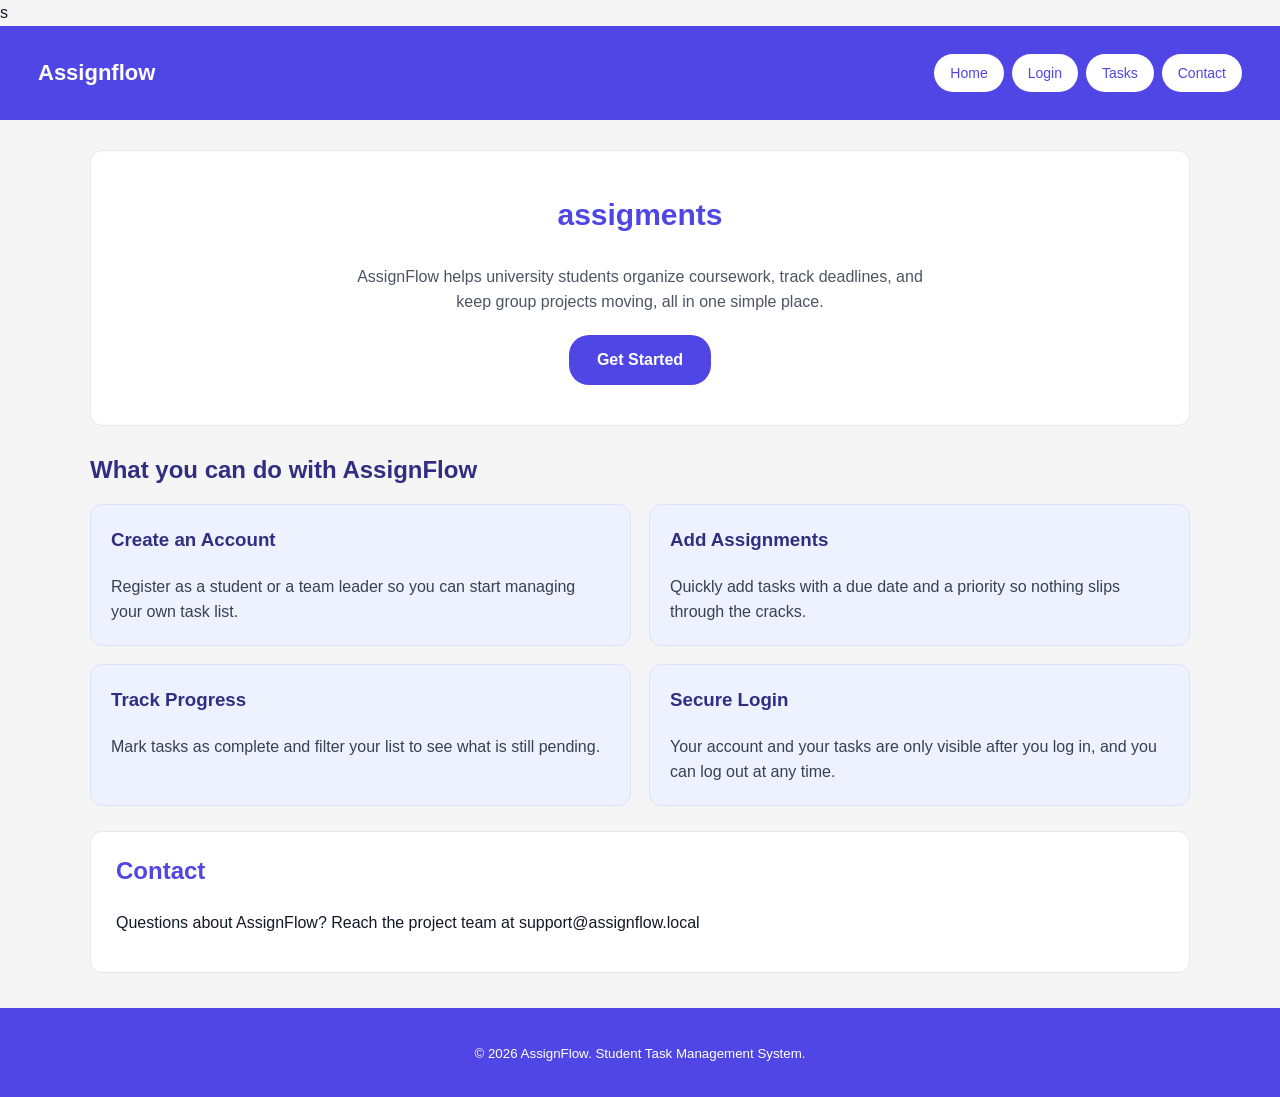
<file: index.html>
<!doctype html>
<html lang="en">
  <head>
    <meta charset="UTF-8" />
    <meta name="viewport" content="width=device-width, initial-scale=1.0" />
    <title>Assign | Student Task Manager</title>

    <link rel="stylesheet" href="CSS/main.css" />s
    <link rel="stylesheet" href="CSS/layout.css" />
    <link rel="stylesheet" href="CSS/forms.css" />
    <link rel="stylesheet" href="CSS/home.css" />
    <link rel="stylesheet" href="CSS/responsive.css" />
  </head>
  <body>
    <header class="site-header">
      <h1>Assignflow</h1>
      <nav>
        <a href="index.html">Home</a>
        <a href="Pages/auth.html">Login</a>
        <a href="Pages/dashboard.html">Tasks</a>
        <a href="#contact">Contact</a>
      </nav>
    </header>

    <main class="home-page">
      <section class="hero">
        <h2>assigments </h2>
        <p>
          AssignFlow helps university students organize coursework, track
          deadlines, and keep group projects moving, all in one simple place.
        </p>
        <a class="cta-button" href="Pages/auth.html">Get Started</a>
      </section>

      <section class="features">
        <h2>What you can do with AssignFlow</h2>

        <div class="feature-grid">
          <article class="feature-card">
            <h3>Create an Account</h3>
            <p>
              Register as a student or a team leader so you can start managing
              your own task list.
            </p>
          </article>

          <article class="feature-card">
            <h3>Add Assignments</h3>
            <p>
              Quickly add tasks with a due date and a priority so nothing slips
              through the cracks.
            </p>
          </article>

          <article class="feature-card">
            <h3>Track Progress</h3>
            <p>
              Mark tasks as complete and filter your list to see what is still
              pending.
            </p>
          </article>

          <article class="feature-card">
            <h3>Secure Login</h3>
            <p>
              Your account and your tasks are only visible after you log in, and
              you can log out at any time.
            </p>
          </article>
        </div>
      </section>

      <section id="contact" class="contact">
        <h2>Contact</h2>
        <p>
          Questions about AssignFlow? Reach the project team at
          support@assignflow.local
        </p>
      </section>
    </main>

    <footer>
      <p>
        <small>&copy; 2026 AssignFlow. Student Task Management System.</small>
      </p>  
      </nav> 
    </footer>
  </body>
</html>
</file>
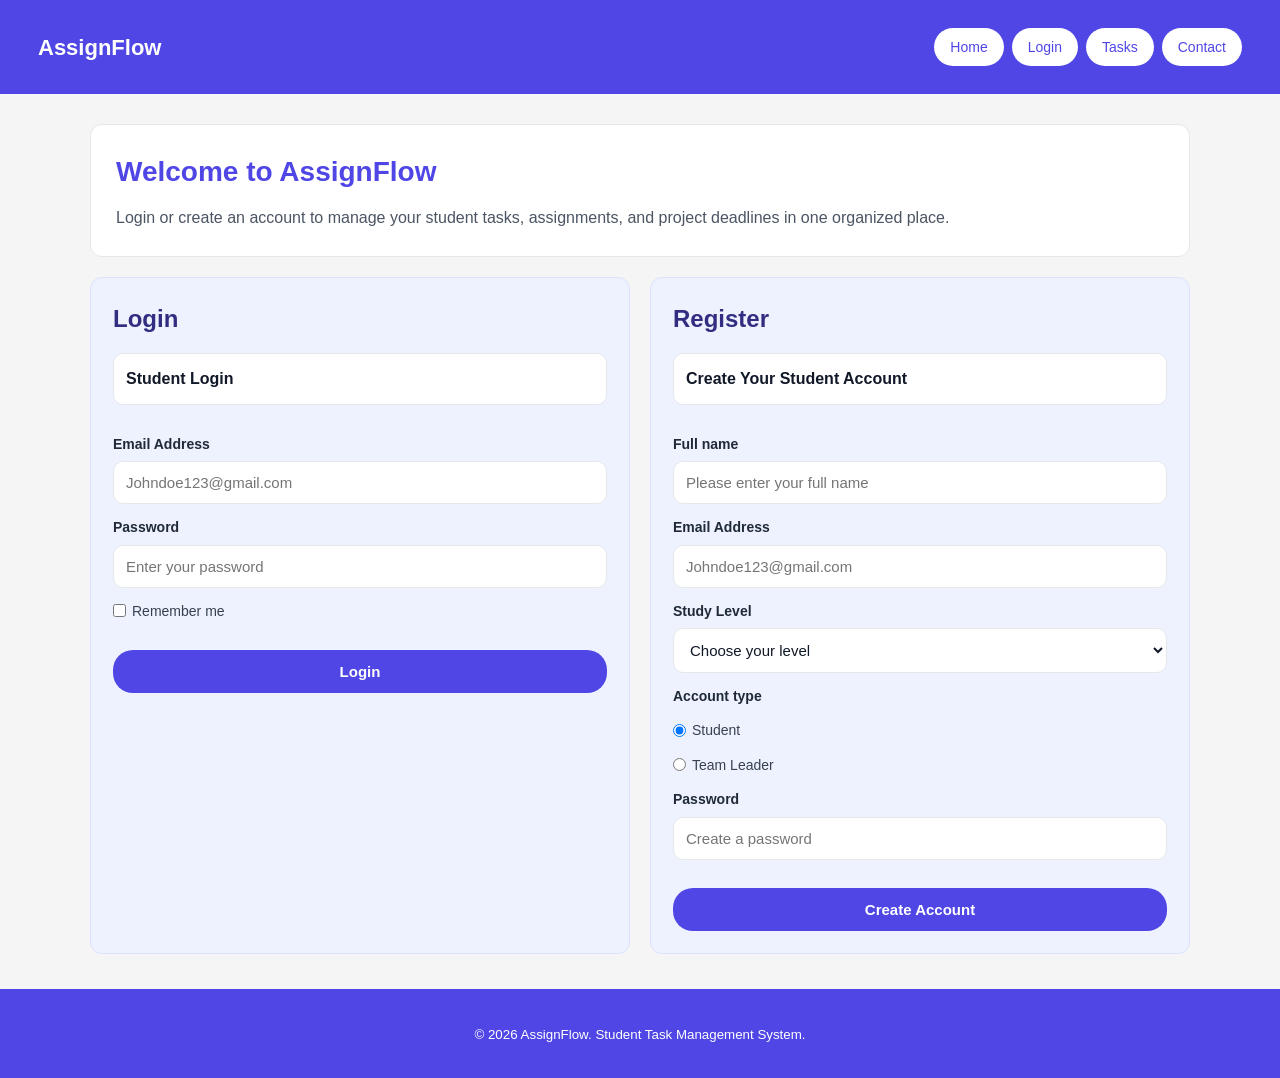
<file: Pages/auth.html>
<!doctype html>
<html lang="en">
  <head>
    <meta charset="UTF-8" />
    <meta name="viewport" content="width=device-width, initial-scale=1.0" />
    <title>Login & Register | AssignFlow</title>

    <link rel="stylesheet" href="../CSS/main.css" />
    <link rel="stylesheet" href="../CSS/layout.css" />
    <link rel="stylesheet" href="../CSS/forms.css" />
    <link rel="stylesheet" href="../CSS/responsive.css" />
  </head>
  <body>
    <header class="site-header">
      <h1>AssignFlow</h1>
      <nav>
        <a href="../index.html">Home</a>
        <a href="auth.html">Login</a>
        <a href="dashboard.html">Tasks</a>
        <a href="../index.html#contact">Contact</a>

        



      </nav>
    </header>

    <main class="auth-page">
      <section class="auth-intro">
        <h2>Welcome to AssignFlow</h2>
        <p>
          Login or create an account to manage your student tasks,
          assignments, and project deadlines in one organized place.
        </p>
      </section>

      


          <section class="auth-container">
        <article class="auth-card">
          <h2>Login</h2>


          <!-- Use case: Student Login -->
          <form id="login-form">
            <fieldset>
              <legend>Student Login</legend>
              <label for="login-email">Email Address</label>
              <input
                type="email"
                id="login-email"
                name="login-email"
                placeholder="Johndoe123@gmail.com"
                required
              />

              <label for="login-password">Password</label>
              <input
                type="password"
                id="login-password"
                name="login-password"
                placeholder="Enter your password"
                required
              />

              <label class="checkbox-row">
                <input type="checkbox" id="remember-me" name="remember" />
                Remember me
              </label>

              <p id="login-message" class="form-message"></p>

              <button type="submit">Login</button>
            </fieldset>
          </form>
        </article>

        <article class="auth-card">
          <h2>Register</h2>

          <!-- Use case: Student Registration -->
          <form id="register-form">
            <fieldset>
              <legend>Create Your Student Account</legend>

              <label for="fullname">Full name</label>
              <input
                type="text"
                id="fullname"
                name="fullname"
                placeholder="Please enter your full name"
                required
              />

              <label for="register-email">Email Address</label>
              <input
                type="email"
                id="register-email"
                name="register-email"
                placeholder="Johndoe123@gmail.com"
                required
              />

              <label for="study-level">Study Level</label>
              <select name="study-level" id="study-level">
                <option value="">Choose your level</option>
                <option value="first-year">First Year</option>
                <option value="second-year">Second Year</option>
                <option value="third-year">Third Year</option>
                <option value="fourth-year">Fourth Year</option>
              </select>

              <p class="form-label">Account type</p>
              <label class="radio-row">
                <input
                  type="radio"
                  name="account-type"
                  value="student"
                  checked
                />
                Student
              </label>

              <label class="radio-row">
                <input type="radio" name="account-type" value="team-leader" />
                Team Leader
              </label>

              <label for="register-password">Password</label>
              <input
                type="password"
                id="register-password"
                name="register-password"
                placeholder="Create a password"
                required
              />

              <p id="register-message" class="form-message"></p>

              <button type="submit">Create Account</button>
            </fieldset>
          </form>
        </article>
      </section>
    </main>

    <footer>
      <p>
        <small>&copy; 2026 AssignFlow. Student Task Management System.</small>
      </p>
    </footer>

    <script src="../JS/auth.js"></script>
  </body>
</html>
</file>
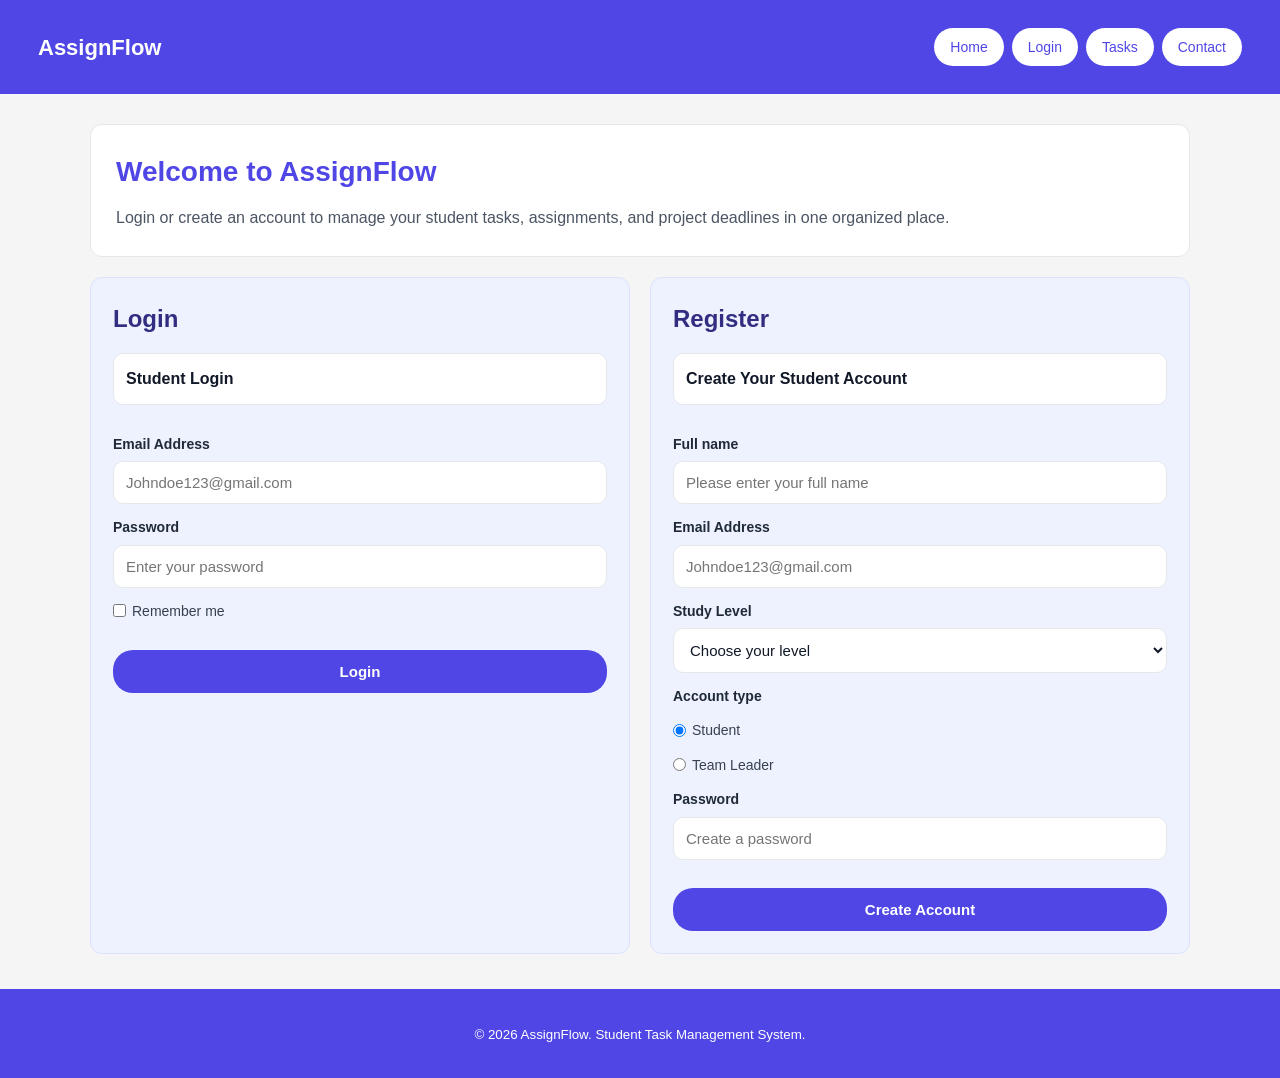
<file: Pages/dashboard.html>
<!doctype html>
<html lang="en">
  <head>
    <meta charset="UTF-8" />
    <meta name="viewport" content="width=device-width, initial-scale=1.0" />
    <title>My Tasks | AssignFlow</title>

    <link rel="stylesheet" href="../CSS/main.css" />
    <link rel="stylesheet" href="../CSS/layout.css" />
    <link rel="stylesheet" href="../CSS/forms.css" />
    <link rel="stylesheet" href="../CSS/tasks.css" />
    <link rel="stylesheet" href="../CSS/responsive.css" />
  </head>
  <body>
    <header class="site-header">
      <h1>AssignFlow</h1>
      <nav>
        <a href="../index.html">Home</a>
        <a href="dashboard.html">Tasks</a>
        <a href="#" id="logout-link">Logout</a>
      </nav>
    </header>

    <main class="tasks-page">
      <section class="welcome-banner">
        <h2 id="welcome-message">Welcome back!</h2>
        <p>Here is everything you need to get done.</p>
      </section>

      <section class="add-task-card">
        <h2>Add a New Task</h2>

        <!-- Use case: Add Task -->
        <form id="add-task-form">
          <fieldset>
            <legend>Task Details</legend>

            <label for="task-title">Task Title</label>
            <input
              type="text"
              id="task-title"
              placeholder="e.g. Finish Database assignment"
              required
            />

            <label for="task-due">Due Date</label>
            <input type="date" id="task-due" />

            <label for="task-priority">Priority</label>
            <select id="task-priority">
              <option value="low">Low</option>
              <option value="medium" selected>Medium</option>
              <option value="high">High</option>
            </select>

            <button type="submit">Add Task</button>
          </fieldset>
        </form>
      </section>

      <section class="tasks-list-card">
        <div class="tasks-list-header">
          <h2>My Tasks</h2>

          <!-- Use case: Filter Tasks -->
          <select id="filter-select">
            <option value="all">All Tasks</option>
            <option value="pending">Pending</option>
            <option value="completed">Completed</option>
          </select>
        </div>

        <ul id="task-list" class="task-list">
          <!-- tasks get added here by JS -->
        </ul>

        <p id="empty-message" class="empty-message">
          You don't have any tasks yet. Add one above to get started.
        </p>
      </section>
    </main>

    <footer>
      <p>
        <small>&copy; 2026 AssignFlow. Student Task Management System.</small>
      </p>
    </footer>

    <script src="../JS/dashboard.js"></script>
  </body>
</html>
</file>
<file: CSS/main.css>
* {
  box-sizing: border-box;
}

html {
  scroll-behavior: smooth;
}

body {
  margin: 0;
  font-family: Arial, Helvetica, sans-serif;
  background-color: #f5f5f5;
  color: #111827;
  line-height: 1.6;
}

a {
  color: inherit;
  text-decoration: none;
}

.site-header {
  background-color: #4f46e5;
  color: white;
  padding: 28px 38px;
  display: flex;
  justify-content: space-between;
  align-items: center;
}

.site-header h1 {
  margin: 0;
  font-size: 22px;
}

nav {
  display: flex;
  gap: 8px;
}

nav a {
  background-color: white;
  color: #4f46e5;
  padding: 8px 16px;
  border-radius: 20px;
  font-size: 14px;
}

nav a:hover {
  background-color: #e5e7eb;
}

footer {
  background-color: #4f46e5;
  color: white;
  text-align: center;
  padding: 16px;
  margin-top: 35px;
}
</file>
<file: CSS/layout.css>
.auth-page {
  width: 90%;
  max-width: 1100px;
  margin: 30px auto;
}

.auth-intro {
  background-color: white;
  border: 1px solid #e5e7eb;
  border-radius: 12px;
  padding: 25px;
  margin-bottom: 20px;
}

.auth-intro h2 {
  margin-top: 0;
  margin-bottom: 10px;
  font-size: 28px;
  color: #4f46e5;
}

.auth-intro p {
  margin: 0;
  color: #4b5563;
}

.auth-container {
  display: grid;
  grid-template-columns: 1fr 1fr;
  gap: 20px;
}

.auth-card {
  background-color: #eef2ff;
  border: 1px solid #dbe1ff;
  border-radius: 12px;
  padding: 22px;
}

.auth-card h2 {
  margin-top: 0;
  margin-bottom: 15px;
  color: #312e81;
  font-size: 24px;
}
</file>
<file: CSS/forms.css>
form {
  margin: 0;
}



fieldset {
  border: 0;
  padding: 0;
  margin: 0;
}

legend {
  background-color: white;
  color: #111827;
  width: 100%;
  padding: 12px;
  border-radius: 10px;
  font-weight: bold;
  margin-bottom: 16px;
  border: 1px solid #e5e7eb;
}

label,
.form-label {
  display: block;
  margin-top: 12px;
  margin-bottom: 6px;
  font-weight: bold;
  font-size: 14px;
  color: #1f2937;
}

input,
select {
  width: 100%;
  padding: 12px;
  border: 1px solid #e5e7eb;
  border-radius: 10px;
  background-color: white;
  color: #111827;
  font-size: 15px;
}

input:focus,
select:focus {
  border-color: #4f46e5;
  outline: none;
}

.checkbox-row,
.radio-row {
  display: flex;
  align-items: center;
  gap: 6px;
  font-weight: normal;
  color: #374151;
}

.checkbox-row input,
.radio-row input {
  width: auto;
  margin: 0;
}

button {
  width: 100%;
  margin-top: 18px;
  padding: 13px;
  border: 0;
  border-radius: 20px;
  background-color: #4f46e5;
  color: white;
  font-size: 15px;
  font-weight: bold;
  cursor: pointer;
}

button:hover {
  background-color: #4338ca;
}

.form-message {
  margin: 10px 0 0 0;
  font-size: 14px;
  font-weight: bold;
}

.form-message.error {
  color: #b91c1c;
}

.form-message.success {
  color: #15803d;
}
</file>
<file: CSS/home.css>
.home-page {
  width: 90%;
  max-width: 1100px;
  margin: 30px auto;
}

.hero {
  background-color: white;
  border: 1px solid #e5e7eb;
  border-radius: 12px;
  padding: 40px 25px;
  text-align: center;
  margin-bottom: 25px;
}

.hero h2 {
  margin-top: 0;
  font-size: 30px;
  color: #4f46e5;
}

.hero p {
  max-width: 600px;
  margin: 10px auto 20px auto;
  color: #4b5563;
}

.cta-button {
  display: inline-block;
  background-color: #4f46e5;
  color: white;
  padding: 12px 28px;
  border-radius: 20px;
  font-weight: bold;
}

.cta-button:hover {
  background-color: #4338ca;
}

.features {
  margin-bottom: 25px;
}

.features h2 {
  color: #312e81;
  font-size: 24px;
  margin-bottom: 15px;
}

.feature-grid {
  display: grid;
  grid-template-columns: 1fr 1fr;
  gap: 18px;
}

.feature-card {
  background-color: #eef2ff;
  border: 1px solid #dbe1ff;
  border-radius: 12px;
  padding: 20px;
}

.feature-card h3 {
  margin-top: 0;
  color: #312e81;
}

.feature-card p {
  margin: 0;
  color: #374151;
}

.contact {
  background-color: white;
  border: 1px solid #e5e7eb;
  border-radius: 12px;
  padding: 20px 25px;
  margin-bottom: 25px;
}

.contact h2 {
  margin-top: 0;
  color: #4f46e5;
}
</file>
<file: CSS/responsive.css>
@media (max-width: 760px) {
  .site-header {
    padding: 22px;
    display: block;
  }

  .site-header h1 {
    margin-bottom: 15px;
  }

  nav {
    display: flex;
    flex-wrap: wrap;
    gap: 8px;
  }

  .auth-page {
    width: 94%;
    margin-top: 22px;
  }

  .auth-intro,
  .auth-card {
    padding: 18px;
  }

  .auth-container {
    grid-template-columns: 1fr;
  }
}
</file>
<file: CSS/tasks.css>
.tasks-page {
  width: 90%;
  max-width: 900px;
  margin: 30px auto;
}

.welcome-banner {
  background-color: white;
  border: 1px solid #e5e7eb;
  border-radius: 12px;
  padding: 22px;
  margin-bottom: 20px;
}

.welcome-banner h2 {
  margin-top: 0;
  margin-bottom: 6px;
  color: #4f46e5;
}

.welcome-banner p {
  margin: 0;
  color: #4b5563;
}

.add-task-card,
.tasks-list-card {
  background-color: #eef2ff;
  border: 1px solid #dbe1ff;
  border-radius: 12px;
  padding: 22px;
  margin-bottom: 20px;
}

.add-task-card h2,
.tasks-list-card h2 {
  margin-top: 0;
  color: #312e81;
}

.tasks-list-header {
  display: flex;
  justify-content: space-between;
  align-items: center;
  gap: 12px;
}

.tasks-list-header select {
  width: auto;
}

.task-list {
  list-style: none;
  margin: 18px 0 0 0;
  padding: 0;
}

.task-item {
  background-color: white;
  border: 1px solid #e5e7eb;
  border-radius: 10px;
  padding: 14px 16px;
  margin-bottom: 10px;
  display: flex;
  justify-content: space-between;
  align-items: center;
  gap: 10px;
}

.task-item.completed .task-title {
  text-decoration: line-through;
  color: #9ca3af;
}

.task-info {
  flex-grow: 1;
}

.task-title {
  font-weight: bold;
  margin: 0 0 4px 0;
}

.task-meta {
  font-size: 13px;
  color: #6b7280;
}

.priority-badge {
  display: inline-block;
  padding: 2px 8px;
  border-radius: 10px;
  font-size: 12px;
  font-weight: bold;
  margin-left: 6px;
}

.priority-low {
  background-color: #dcfce7;
  color: #166534;
}

.priority-medium {
  background-color: #fef9c3;
  color: #854d0e;
}

.priority-high {
  background-color: #fee2e2;
  color: #991b1b;
}

.task-actions {
  display: flex;
  gap: 6px;
}

.task-actions button {
  width: auto;
  margin-top: 0;
  padding: 8px 12px;
  font-size: 13px;
  border-radius: 14px;
}

.complete-btn {
  background-color: #16a34a;
}

.complete-btn:hover {
  background-color: #15803d;
}

.delete-btn {
  background-color: #dc2626;
}

.delete-btn:hover {
  background-color: #b91c1c;
}

.empty-message {
  text-align: center;
  color: #6b7280;
  margin-top: 16px;
}
</file>
